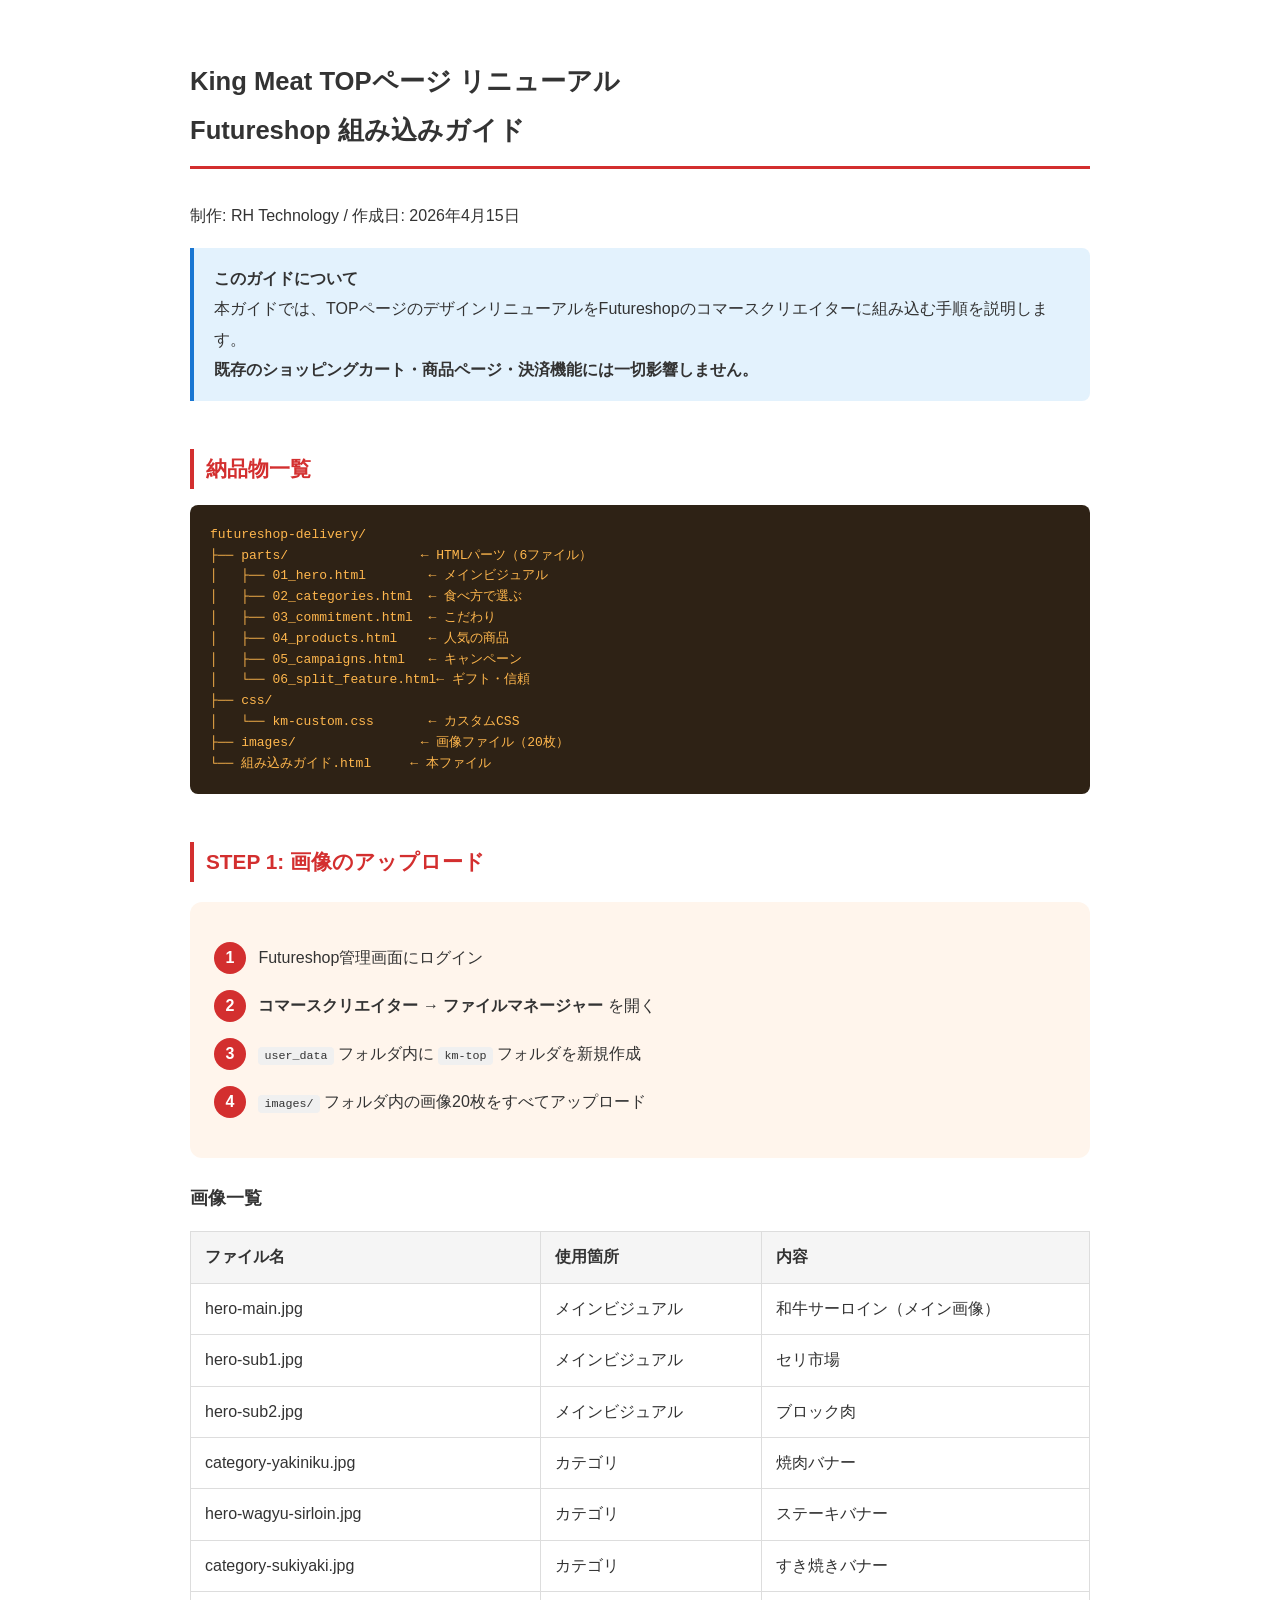
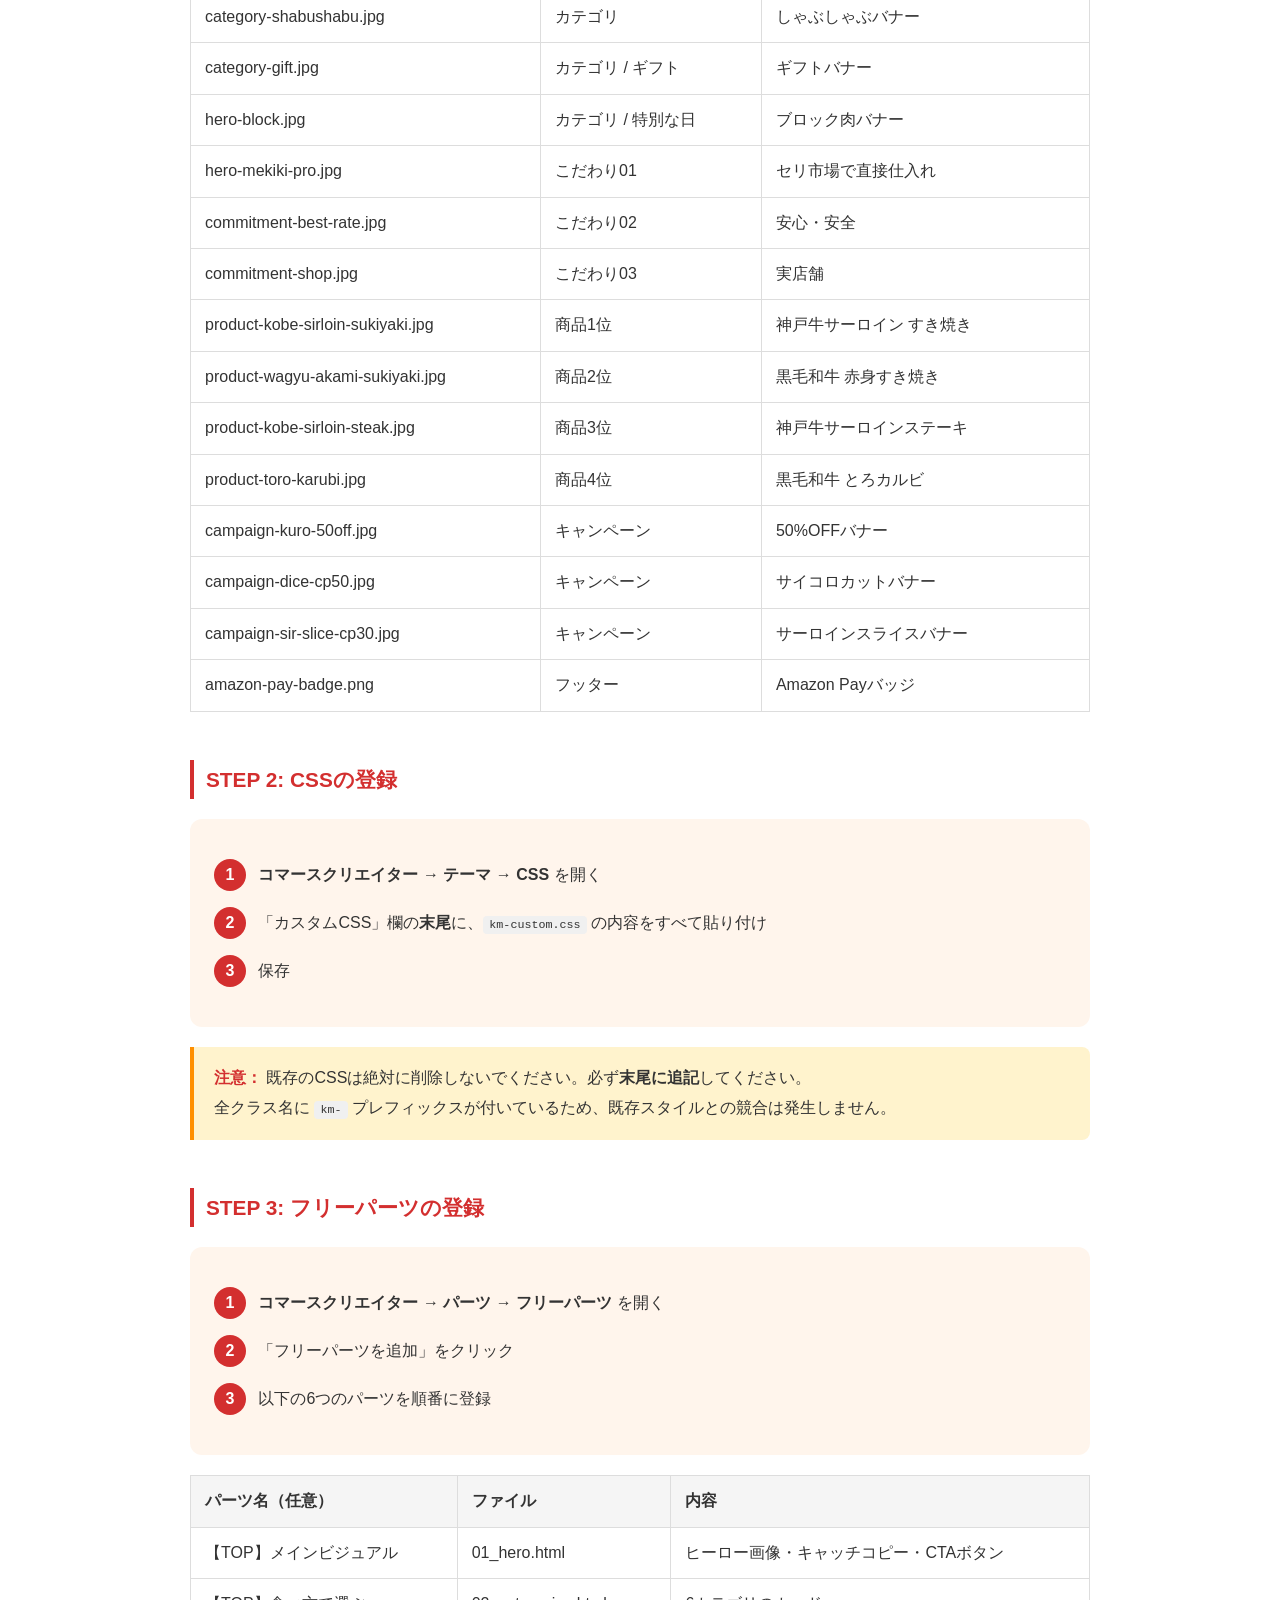
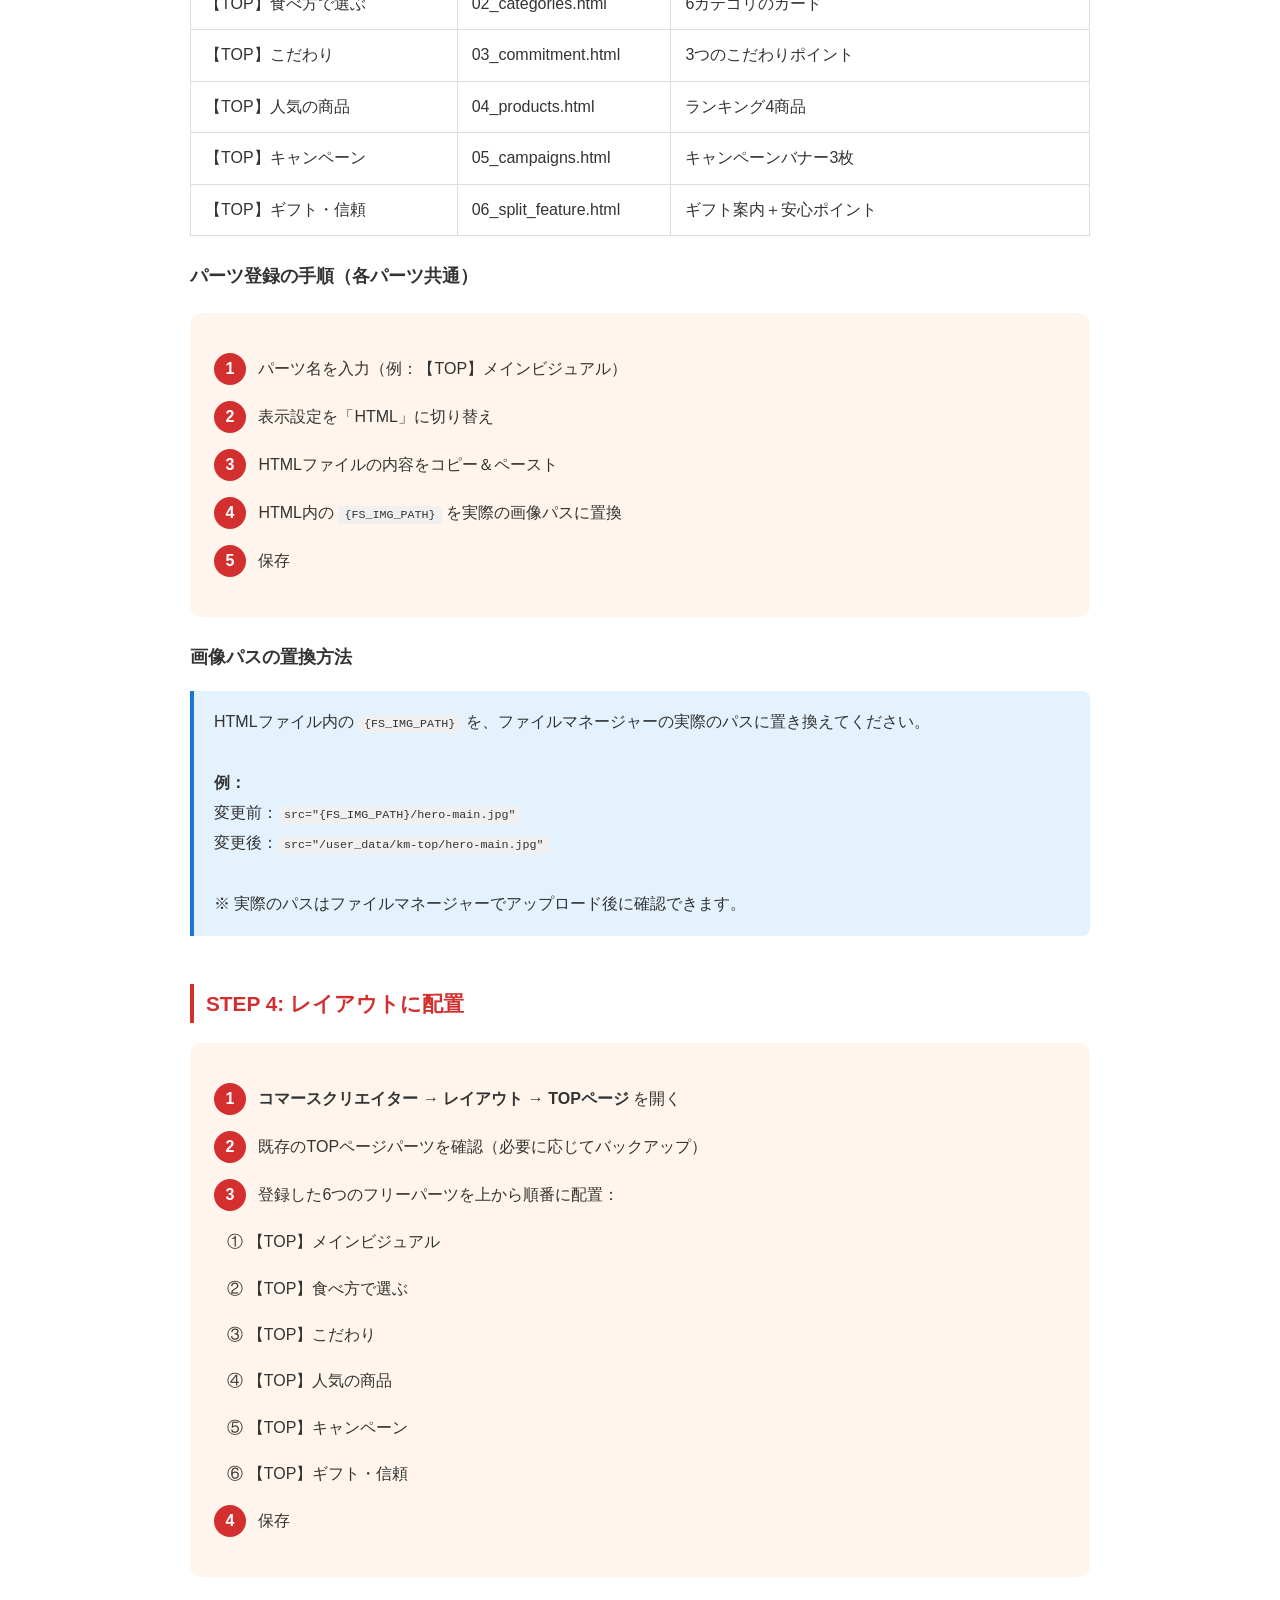
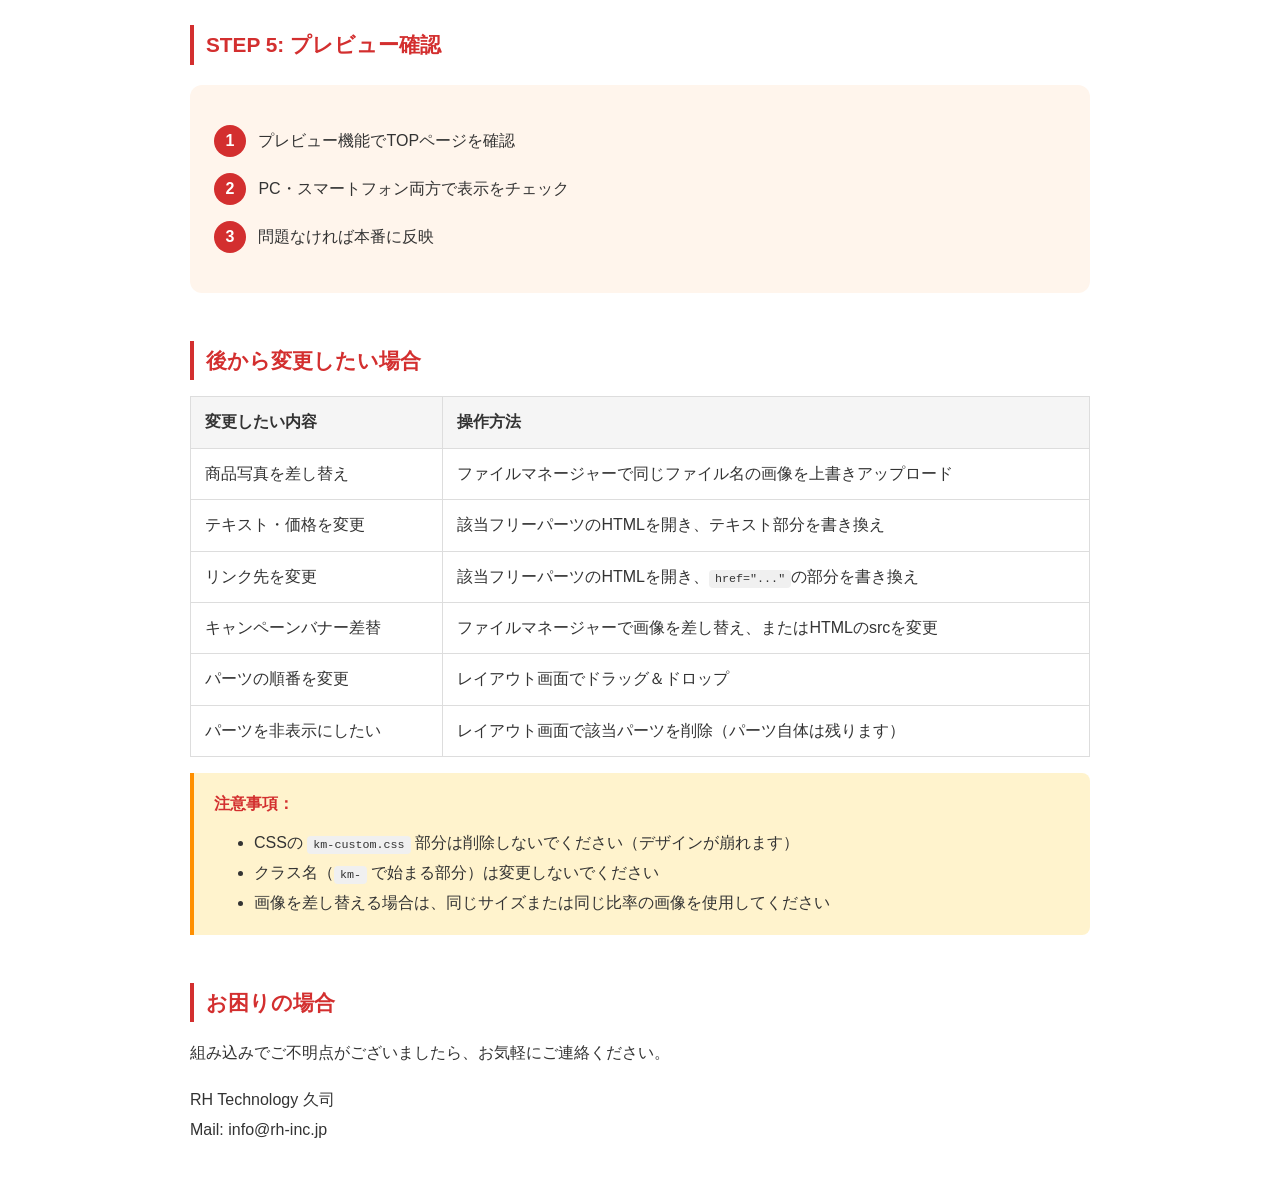
<file: futureshop-delivery/組み込みガイド.html>
<!DOCTYPE html>
<html lang="ja">
<head>
<meta charset="UTF-8">
<meta name="viewport" content="width=device-width, initial-scale=1.0">
<title>King Meat TOPページ リニューアル - Futureshop組み込みガイド</title>
<style>
  body { font-family: 'Noto Sans JP', 'Hiragino Sans', sans-serif; max-width: 900px; margin: 0 auto; padding: 40px 24px; color: #333; line-height: 1.9; }
  h1 { font-size: 1.6rem; border-bottom: 3px solid #D32F2F; padding-bottom: 12px; margin-bottom: 32px; }
  h2 { font-size: 1.3rem; color: #D32F2F; margin-top: 48px; margin-bottom: 16px; padding-left: 12px; border-left: 4px solid #D32F2F; }
  h3 { font-size: 1.1rem; margin-top: 24px; margin-bottom: 8px; }
  .step { background: #FFF5EC; border-radius: 12px; padding: 24px; margin: 20px 0; }
  .step-num { display: inline-block; background: #D32F2F; color: #fff; width: 32px; height: 32px; border-radius: 50%; text-align: center; line-height: 32px; font-weight: 700; margin-right: 8px; }
  .warning { background: #FFF3CD; border-left: 4px solid #FF8F00; padding: 16px 20px; margin: 16px 0; border-radius: 0 8px 8px 0; }
  .info { background: #E3F2FD; border-left: 4px solid #1976D2; padding: 16px 20px; margin: 16px 0; border-radius: 0 8px 8px 0; }
  table { width: 100%; border-collapse: collapse; margin: 16px 0; }
  th, td { border: 1px solid #ddd; padding: 10px 14px; text-align: left; }
  th { background: #f5f5f5; font-weight: 600; }
  code { background: #f0f0f0; padding: 2px 6px; border-radius: 4px; font-size: 0.9em; }
  .file-tree { background: #2E2215; color: #FFB74D; padding: 20px; border-radius: 8px; font-family: monospace; line-height: 1.6; }
  .caution { color: #D32F2F; font-weight: 700; }
</style>
</head>
<body>

<h1>King Meat TOPページ リニューアル<br>Futureshop 組み込みガイド</h1>

<p>制作: RH Technology / 作成日: 2026年4月15日</p>

<div class="info">
<strong>このガイドについて</strong><br>
本ガイドでは、TOPページのデザインリニューアルをFutureshopのコマースクリエイターに組み込む手順を説明します。<br>
<strong>既存のショッピングカート・商品ページ・決済機能には一切影響しません。</strong>
</div>

<h2>納品物一覧</h2>

<div class="file-tree">
futureshop-delivery/<br>
├── parts/ &nbsp;&nbsp;&nbsp;&nbsp;&nbsp;&nbsp;&nbsp;&nbsp;&nbsp;&nbsp;&nbsp;&nbsp;&nbsp;&nbsp;&nbsp;&nbsp;← HTMLパーツ（6ファイル）<br>
│ &nbsp; ├── 01_hero.html &nbsp;&nbsp;&nbsp;&nbsp;&nbsp;&nbsp;&nbsp;← メインビジュアル<br>
│ &nbsp; ├── 02_categories.html &nbsp;← 食べ方で選ぶ<br>
│ &nbsp; ├── 03_commitment.html &nbsp;← こだわり<br>
│ &nbsp; ├── 04_products.html &nbsp;&nbsp;&nbsp;← 人気の商品<br>
│ &nbsp; ├── 05_campaigns.html &nbsp;&nbsp;← キャンペーン<br>
│ &nbsp; └── 06_split_feature.html← ギフト・信頼<br>
├── css/<br>
│ &nbsp; └── km-custom.css &nbsp;&nbsp;&nbsp;&nbsp;&nbsp;&nbsp;← カスタムCSS<br>
├── images/ &nbsp;&nbsp;&nbsp;&nbsp;&nbsp;&nbsp;&nbsp;&nbsp;&nbsp;&nbsp;&nbsp;&nbsp;&nbsp;&nbsp;&nbsp;← 画像ファイル（20枚）<br>
└── 組み込みガイド.html &nbsp;&nbsp;&nbsp;&nbsp;← 本ファイル
</div>

<h2>STEP 1: 画像のアップロード</h2>

<div class="step">
<p><span class="step-num">1</span> Futureshop管理画面にログイン</p>
<p><span class="step-num">2</span> <strong>コマースクリエイター → ファイルマネージャー</strong> を開く</p>
<p><span class="step-num">3</span> <code>user_data</code> フォルダ内に <code>km-top</code> フォルダを新規作成</p>
<p><span class="step-num">4</span> <code>images/</code> フォルダ内の画像20枚をすべてアップロード</p>
</div>

<h3>画像一覧</h3>
<table>
<tr><th>ファイル名</th><th>使用箇所</th><th>内容</th></tr>
<tr><td>hero-main.jpg</td><td>メインビジュアル</td><td>和牛サーロイン（メイン画像）</td></tr>
<tr><td>hero-sub1.jpg</td><td>メインビジュアル</td><td>セリ市場</td></tr>
<tr><td>hero-sub2.jpg</td><td>メインビジュアル</td><td>ブロック肉</td></tr>
<tr><td>category-yakiniku.jpg</td><td>カテゴリ</td><td>焼肉バナー</td></tr>
<tr><td>hero-wagyu-sirloin.jpg</td><td>カテゴリ</td><td>ステーキバナー</td></tr>
<tr><td>category-sukiyaki.jpg</td><td>カテゴリ</td><td>すき焼きバナー</td></tr>
<tr><td>category-shabushabu.jpg</td><td>カテゴリ</td><td>しゃぶしゃぶバナー</td></tr>
<tr><td>category-gift.jpg</td><td>カテゴリ / ギフト</td><td>ギフトバナー</td></tr>
<tr><td>hero-block.jpg</td><td>カテゴリ / 特別な日</td><td>ブロック肉バナー</td></tr>
<tr><td>hero-mekiki-pro.jpg</td><td>こだわり01</td><td>セリ市場で直接仕入れ</td></tr>
<tr><td>commitment-best-rate.jpg</td><td>こだわり02</td><td>安心・安全</td></tr>
<tr><td>commitment-shop.jpg</td><td>こだわり03</td><td>実店舗</td></tr>
<tr><td>product-kobe-sirloin-sukiyaki.jpg</td><td>商品1位</td><td>神戸牛サーロイン すき焼き</td></tr>
<tr><td>product-wagyu-akami-sukiyaki.jpg</td><td>商品2位</td><td>黒毛和牛 赤身すき焼き</td></tr>
<tr><td>product-kobe-sirloin-steak.jpg</td><td>商品3位</td><td>神戸牛サーロインステーキ</td></tr>
<tr><td>product-toro-karubi.jpg</td><td>商品4位</td><td>黒毛和牛 とろカルビ</td></tr>
<tr><td>campaign-kuro-50off.jpg</td><td>キャンペーン</td><td>50%OFFバナー</td></tr>
<tr><td>campaign-dice-cp50.jpg</td><td>キャンペーン</td><td>サイコロカットバナー</td></tr>
<tr><td>campaign-sir-slice-cp30.jpg</td><td>キャンペーン</td><td>サーロインスライスバナー</td></tr>
<tr><td>amazon-pay-badge.png</td><td>フッター</td><td>Amazon Payバッジ</td></tr>
</table>

<h2>STEP 2: CSSの登録</h2>

<div class="step">
<p><span class="step-num">1</span> <strong>コマースクリエイター → テーマ → CSS</strong> を開く</p>
<p><span class="step-num">2</span> 「カスタムCSS」欄の<strong>末尾</strong>に、<code>km-custom.css</code> の内容をすべて貼り付け</p>
<p><span class="step-num">3</span> 保存</p>
</div>

<div class="warning">
<span class="caution">注意：</span> 既存のCSSは絶対に削除しないでください。必ず<strong>末尾に追記</strong>してください。<br>
全クラス名に <code>km-</code> プレフィックスが付いているため、既存スタイルとの競合は発生しません。
</div>

<h2>STEP 3: フリーパーツの登録</h2>

<div class="step">
<p><span class="step-num">1</span> <strong>コマースクリエイター → パーツ → フリーパーツ</strong> を開く</p>
<p><span class="step-num">2</span> 「フリーパーツを追加」をクリック</p>
<p><span class="step-num">3</span> 以下の6つのパーツを順番に登録</p>
</div>

<table>
<tr><th>パーツ名（任意）</th><th>ファイル</th><th>内容</th></tr>
<tr><td>【TOP】メインビジュアル</td><td>01_hero.html</td><td>ヒーロー画像・キャッチコピー・CTAボタン</td></tr>
<tr><td>【TOP】食べ方で選ぶ</td><td>02_categories.html</td><td>6カテゴリのカード</td></tr>
<tr><td>【TOP】こだわり</td><td>03_commitment.html</td><td>3つのこだわりポイント</td></tr>
<tr><td>【TOP】人気の商品</td><td>04_products.html</td><td>ランキング4商品</td></tr>
<tr><td>【TOP】キャンペーン</td><td>05_campaigns.html</td><td>キャンペーンバナー3枚</td></tr>
<tr><td>【TOP】ギフト・信頼</td><td>06_split_feature.html</td><td>ギフト案内＋安心ポイント</td></tr>
</table>

<h3>パーツ登録の手順（各パーツ共通）</h3>
<div class="step">
<p><span class="step-num">1</span> パーツ名を入力（例：【TOP】メインビジュアル）</p>
<p><span class="step-num">2</span> 表示設定を「HTML」に切り替え</p>
<p><span class="step-num">3</span> HTMLファイルの内容をコピー＆ペースト</p>
<p><span class="step-num">4</span> HTML内の <code>{FS_IMG_PATH}</code> を実際の画像パスに置換</p>
<p><span class="step-num">5</span> 保存</p>
</div>

<h3>画像パスの置換方法</h3>

<div class="info">
HTMLファイル内の <code>{FS_IMG_PATH}</code> を、ファイルマネージャーの実際のパスに置き換えてください。<br><br>
<strong>例：</strong><br>
変更前：<code>src="{FS_IMG_PATH}/hero-main.jpg"</code><br>
変更後：<code>src="/user_data/km-top/hero-main.jpg"</code><br><br>
※ 実際のパスはファイルマネージャーでアップロード後に確認できます。
</div>

<h2>STEP 4: レイアウトに配置</h2>

<div class="step">
<p><span class="step-num">1</span> <strong>コマースクリエイター → レイアウト → TOPページ</strong> を開く</p>
<p><span class="step-num">2</span> 既存のTOPページパーツを確認（必要に応じてバックアップ）</p>
<p><span class="step-num">3</span> 登録した6つのフリーパーツを上から順番に配置：</p>
<p>&nbsp;&nbsp;&nbsp;① 【TOP】メインビジュアル</p>
<p>&nbsp;&nbsp;&nbsp;② 【TOP】食べ方で選ぶ</p>
<p>&nbsp;&nbsp;&nbsp;③ 【TOP】こだわり</p>
<p>&nbsp;&nbsp;&nbsp;④ 【TOP】人気の商品</p>
<p>&nbsp;&nbsp;&nbsp;⑤ 【TOP】キャンペーン</p>
<p>&nbsp;&nbsp;&nbsp;⑥ 【TOP】ギフト・信頼</p>
<p><span class="step-num">4</span> 保存</p>
</div>

<h2>STEP 5: プレビュー確認</h2>

<div class="step">
<p><span class="step-num">1</span> プレビュー機能でTOPページを確認</p>
<p><span class="step-num">2</span> PC・スマートフォン両方で表示をチェック</p>
<p><span class="step-num">3</span> 問題なければ本番に反映</p>
</div>

<h2>後から変更したい場合</h2>

<table>
<tr><th>変更したい内容</th><th>操作方法</th></tr>
<tr><td>商品写真を差し替え</td><td>ファイルマネージャーで同じファイル名の画像を上書きアップロード</td></tr>
<tr><td>テキスト・価格を変更</td><td>該当フリーパーツのHTMLを開き、テキスト部分を書き換え</td></tr>
<tr><td>リンク先を変更</td><td>該当フリーパーツのHTMLを開き、<code>href="..."</code>の部分を書き換え</td></tr>
<tr><td>キャンペーンバナー差替</td><td>ファイルマネージャーで画像を差し替え、またはHTMLのsrcを変更</td></tr>
<tr><td>パーツの順番を変更</td><td>レイアウト画面でドラッグ＆ドロップ</td></tr>
<tr><td>パーツを非表示にしたい</td><td>レイアウト画面で該当パーツを削除（パーツ自体は残ります）</td></tr>
</table>

<div class="warning">
<span class="caution">注意事項：</span>
<ul style="margin:8px 0 0 0;">
<li>CSSの <code>km-custom.css</code> 部分は削除しないでください（デザインが崩れます）</li>
<li>クラス名（<code>km-</code> で始まる部分）は変更しないでください</li>
<li>画像を差し替える場合は、同じサイズまたは同じ比率の画像を使用してください</li>
</ul>
</div>

<h2>お困りの場合</h2>
<p>組み込みでご不明点がございましたら、お気軽にご連絡ください。</p>
<p>
RH Technology 久司<br>
Mail: info@rh-inc.jp
</p>

</body>
</html>
</file>
